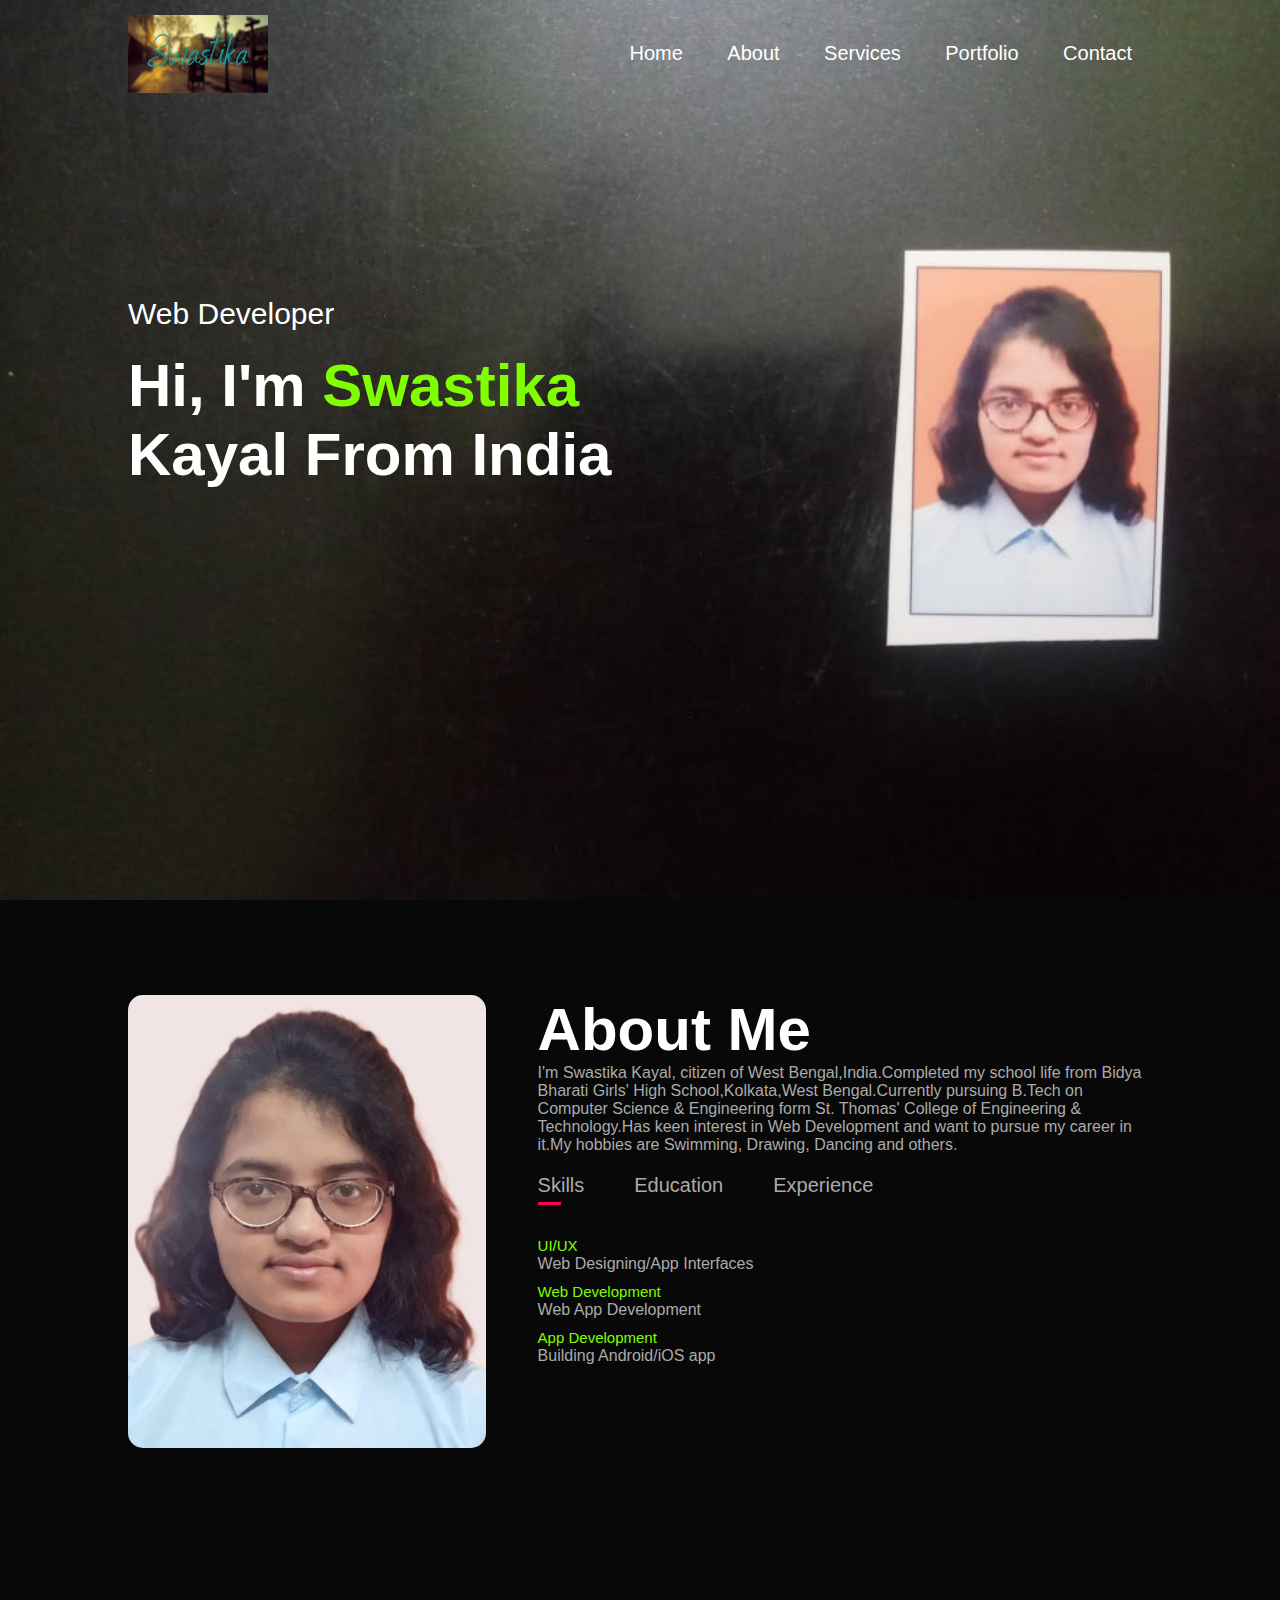
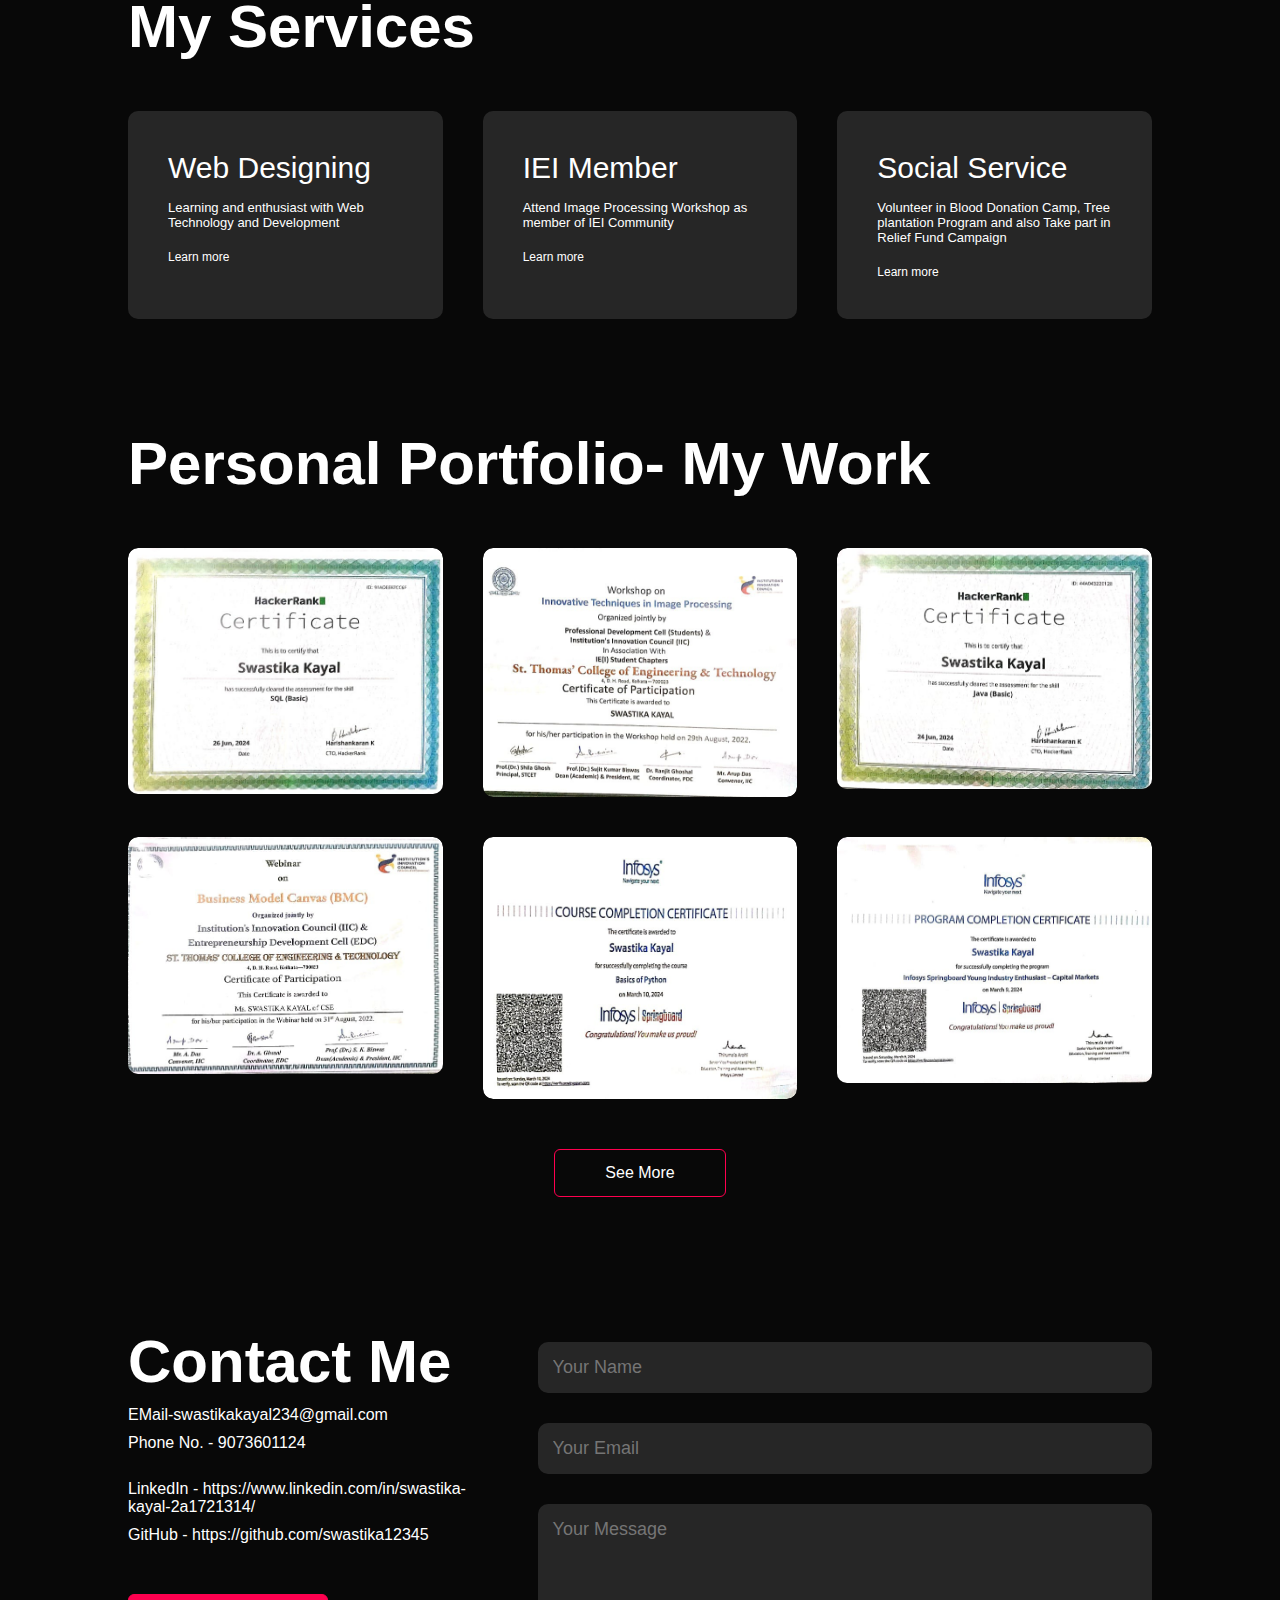
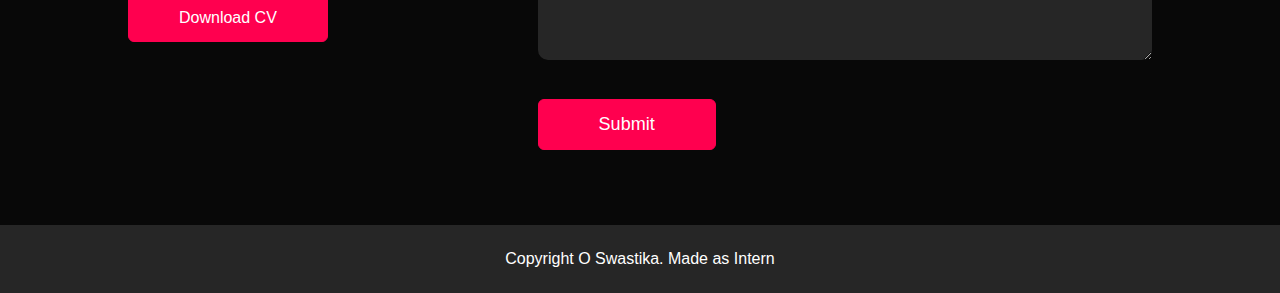
<file: PORTFOLIO/index.html>
<!DOCTYPE html>
<html lang="en">
<head>
    <meta charset="UTF-8">
    <meta http-equiv="X-UA-Compatible" content="IE=edge">
    <meta name="viewport" content="width=device-width, initial-scale=1.0">
    <link rel="stylesheet" href="https://cdnjs.cloudflare.com/ajax/libs/font-awesome/6.6.0/css/all.min.css" 
    integrity="sha512-Kc323vGBEqzTmouAECnVceyQqyqdsSiqLQISBL29aUW4U/M7pSPA/gEUZQqv1cwx4OnYxTxve5UMg5GT6L4JJg==" crossorigin="anonymous" referrerpolicy="no-referrer" />
    <title>Portfolio</title>
    <link rel="stylesheet" href="style.css">
</head>
<body>
 <div id="header">
    <div class="container">
        <nav>
            <img src="images/logo.jpeg" class="logo">
            <ul id="sidemenu">
                <li><a href="#header">Home</a></li>
                <li><a href="#about">About</a></li>
                <li><a href="#services">Services</a></li>
                <li><a href="#portfolio">Portfolio</a></li>
                <li><a href="#contact">Contact</a></li>
                <i class="fa-solid fa-circle-xmark " onclick="closemenu()"></i>
            </ul>
            <i class="fa-solid fa-bars" onclick="openmenu()"></i>
        </nav>
        <div class="header-text">
            <p>Web Developer</p>
            <h1>Hi, I'm <span>Swastika</span> <br>Kayal From India</h1>
        </div>
    </div>
 </div> 
 <!-----------about------------->
 <div id="about">
    <div class="container">
        <div class="row">
            <div class="about-col-1">
                <img src="images/image1.jpeg">
            </div>
            <div class="about-col-2">
                <h1 class="sub-title">About Me</h1>
                <p>
                    I'm Swastika Kayal, citizen of West Bengal,India.Completed my school life
                    from Bidya Bharati Girls' High School,Kolkata,West Bengal.Currently 
                    pursuing B.Tech on Computer Science & Engineering form St. Thomas' College of
                    Engineering & Technology.Has keen interest in Web Development
                    and want to pursue my career in it.My hobbies are Swimming, Drawing,
                    Dancing and others.
                </p>
                <div class="tab-titles">
                    <p class="tab-links active-link" onclick="opentab('skills')">Skills</p>
                    <p class="tab-links" onclick="opentab('education')">Education</p>
                    <p class="tab-links" onclick="opentab('experience')">Experience</p>
                </div>
                <div class="tab-contents active-tab" id="skills">
                    <ul>
                        <li><span>UI/UX</span><br>Web Designing/App Interfaces</li>
                        <li><span>Web Development</span><br>Web App Development</li>
                        <li><span>App Development</span><br>Building Android/iOS app</li>
                    </ul>
                </div>
                <div class="tab-contents" id="education">
                    <ul>
                        <li><span>2024 - Pursuing</span><br>B Tech Degree on Computer Science & Engineering (CGPA : 9.25)</li>
                        <li><span>2021</span><br>Completed Higher Secondary Education (86%)</li>
                        <li><span>2019</span><br>Appeared for 1st Board Examination-Madhyamik (92%) </li>
                    </ul>
                </div>
                <div class="tab-contents" id="experience">
                    <ul>
                        <li><span>2024</span><br>Web App Development Intern @ Cipherbyte Tecnology</li>
                        <li><span>2022-25 -IEI Member</span><br>Played a student Role in Workshop for IEI</li>
                    </ul>
                </div>
            </div>
        </div>
    </div>
 </div>
<!--------------services----------------->
<div id="services">
    <div class="container">
        <h1 class="sub-title">My Services</h1>
        <div class="services-list">
            <div>
                <h2>Web Designing</h2>
                <p>Learning and enthusiast with Web Technology and Development</p>
                <a href="#">Learn more</a>
            </div>
            <div>
                <h2>IEI Member</h2>
                <p>Attend Image Processing Workshop as member of IEI Community</p>
                <a href="#">Learn more</a>
            </div>
            <div>
                <h2>Social Service</h2>
                <p>Volunteer in Blood Donation Camp, Tree plantation Program and also 
                    Take part in Relief Fund Campaign</p>
                <a href="#">Learn more</a>
            </div>
        </div>
    </div>
</div>
<!------------------------Portfolio------------------->
<div id="portfolio">
    <div class="container">
        <h1 class="sub-title">Personal Portfolio- My Work</h1>
        <div class="work-list">
            <div class="work">
                <img src="images/image8.jpeg">
                <div class="layer">
                    <h3>SQL Certificate (HackerRank)</h3>
                </div>
            </div>
            <div class="work">
                <img src="images/image4.jpeg">
                <div class="layer">
                    <h3>Workshop in Image Processing</h3>
                    <p>Workshop based on Image pixel Analysis and Pattern Recognition</p>
                </div>
            </div>
            <div class="work">
                <img src="images/image7.jpeg">
                <div class="layer">
                    <h3>JAVA Certification (HackerRank)</h3>
                    </div>
            </div>
            <div class="work">
                <img src="images/image2.jpeg">
                <div class="layer">
                    <h3>Webinar on Business Model Canvas(BMC)</h3>
                    <p>Webinar based on Business Strategy and Workforce in Industry</p>
                </div>
            </div>
            <div class="work">
                <img src="images/image6.jpeg">
                <div class="layer">
                    <h3>BASICS OF PYTHON</h3>
                    <p>Course Provided by Infosys Springboard</p>
                    </div>
            </div>
            <div class="work">
                <img src="images/image5.jpeg">
                <div class="layer">
                    <h3>CAPITAL MARKET</h3>
                    <p>Course Provided by Infosys Springboard</p>
                    </div>
            </div>
        </div>
        <a href="#" class="btn">See More</a>
    </div>
</div>
<!--------------------------Contact---------------------->
<div id="contact">
    <div class="container">
        <div class="row">
            <div class="contact-left">
                <h1 class="sub-title">Contact Me</h1>
                <p>EMail-swastikakayal234@gmail.com</p>
                <p>Phone No. - 9073601124 </p>
                <i class="fa-brands fa-linkedin"></i>&nbsp;&nbsp;&nbsp;&nbsp;
                <i class="fa-brands fa-facebook"></i>&nbsp;&nbsp;
                &nbsp;&nbsp;<i class="fa-brands fa-github"></i>
                <p>LinkedIn - https://www.linkedin.com/in/swastika-kayal-2a1721314/</p>
                <p>GitHub - https://github.com/swastika12345</p>
                <a href="images/Resume.pdf" download class="btn btn2">Download CV</a>
            </div>
            <div class="contact-right">
                <form name="submit-to-google-sheet">
                    <input type="text" name="Name" placeholder="Your Name" required>
                    <input type="email" name="Email" placeholder="Your Email" required>
                    <textarea name="Message" rows="6"placeholder="Your Message"></textarea>
                    <button type="submit" class="btn btn2">Submit</button>
                </form>
                <span id="msg"></span>
            </div>
        </div>
    </div>
    <div class="copyright">
        <p>Copyright O Swastika. Made as Intern </p>
    </div>
</div>


 <script>
    var tablinks = document.getElementsByClassName("tab-links");
    var tabcontents = document.getElementsByClassName("tab-contents");
    function opentab(tabname){
        for(tablink of tablinks){
            tablink.classList.remove("active-link");
        }
        for(tabcontent of tabcontents){
            tabcontent.classList.remove("active-tab");
        }
        event.currentTarget.classList.add("active-link");
        document.getElementById(tabname).classList.add("active-tab");
    }
 </script>
 <script>
    var sidemenu = document.getElementById("sidemenu");
    function openmenu(){
        sidemenu.style.right= "0";
    }
    function closemenu(){
        sidemenu.style.right= "-200px";
    }

 </script>
 <script>
    const scriptURL = 'https://script.google.com/macros/s/AKfycbxGvo2CzNKQmuWn0gARkbQAGA-JNgpkHjUrFcrBGt8hbYr6EPFZPcfyyCVB6sHm1cNb/exec'
    const form = document.forms['submit-to-google-sheet']
    const msg=document.getElementById("msg")
  
    form.addEventListener('submit', e => {
      e.preventDefault()
      fetch(scriptURL, { method: 'POST', body: new FormData(form)})
        .then(response => {
            msg.innerHTML = "Message sent Succesfully"
            setTimeout(function(){
                msg.innerHTML = ""
            },5000)
            form.reset()
        })
        .catch(error => console.error('Error!', error.message))
    })
  </script>
</body>
</html>
</file>
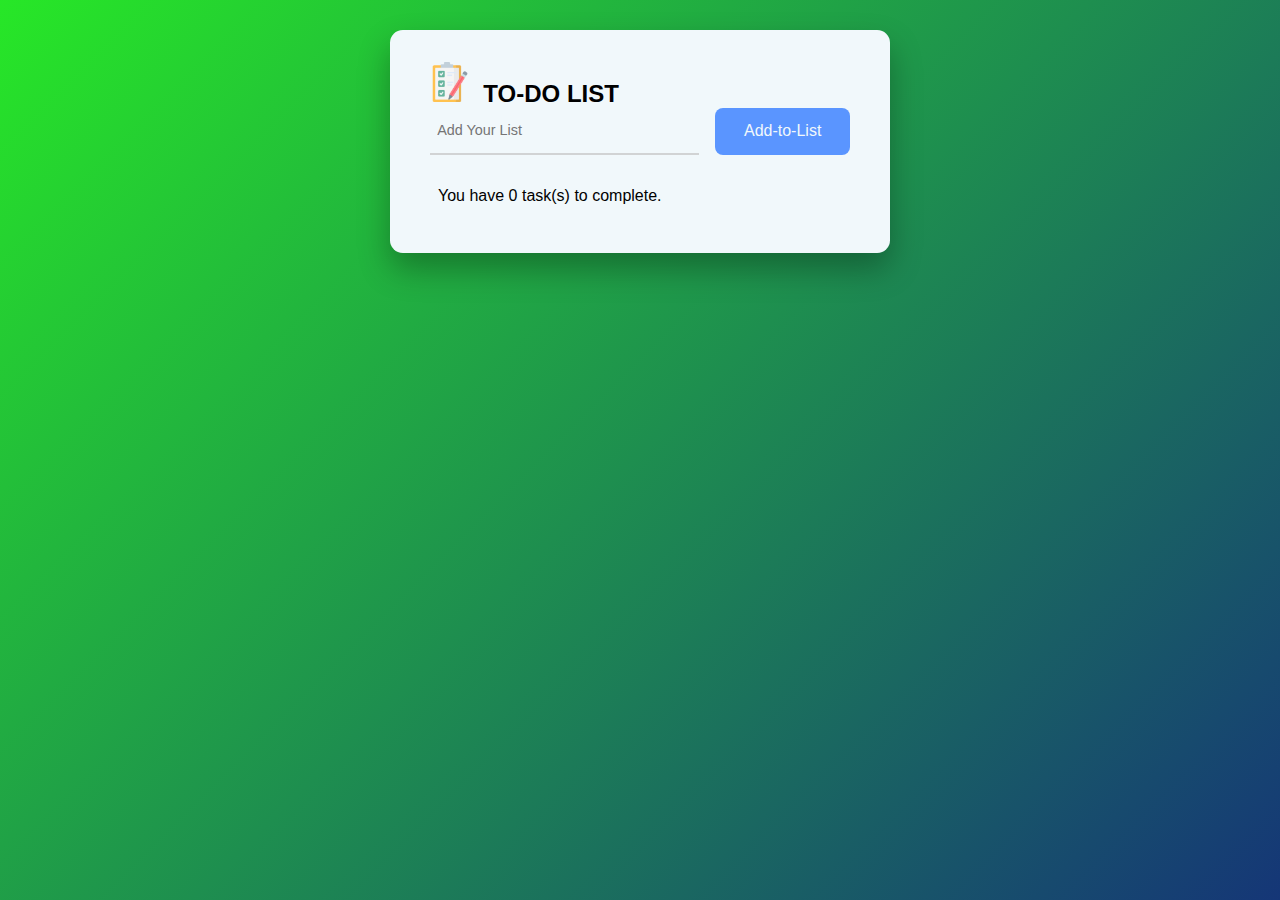
<file: TO-DO LIST/index.html>
<!DOCTYPE html>
<html>
    <head>
        <meta name="viewport" contents="width=device-width, initial-scale=1">
        <title>TO-DO LIST</title>
        <link rel="stylesheet" href="style.css">
        <link rel="stylesheet" href="https://cdnjs.cloudflare.com/ajax/libs/font-awesome/6.6.0/css/all.min.css"
         integrity="sha512-Kc323vGBEqzTmouAECnVceyQqyqdsSiqLQISBL29aUW4U/M7pSPA/gEUZQqv1cwx4OnYxTxve5UMg5GT6L4JJg==" 
         crossorigin="anonymous" referrerpolicy="no-referrer" />
    </head>
    <body>
        <div class="to-do-app">
            <div class="container">
                <h2><img src="images/icon.png" width="40" , height="40">&nbsp;&nbsp;TO-DO LIST</h2>
                <div id="row">
                    <input type="text"  placeholder="Add Your List">
                    <button id="add-btn">Add-to-List</button>
                </div>
                <div id="tasks">
                    <p id="pending-task">You have <span class="count-value">0</span> task(s) to complete.
                </p>
                </div>
            </div>
            <p id="error">Please Enter Some Task</p>
        </div>

<script src="script.js"></script>
</body>
</html>
</file>
<file: PORTFOLIO/style.css>
*{
    margin: 0;
    padding: 0;
    font-family: 'Poppins',sans-serif;
    box-sizing: border-box;
}
html{
    scroll-behavior: smooth;
}
body{
    background: #080808 ;
    color: #fff;
}
#header{
    width: 100%;
    height: 100vh;
    background-image: url(images/image3.jpeg);
    background-size: cover;
    background-position: center;
}
.container{
    padding: 15px 10%;
}
nav{
    display: flex;
    align-items: center;
    justify-content: space-between;
    flex-wrap: wrap;
}
.logo{
    width: 140px;
}
nav ul li{
    display: inline-block;
    list-style: none;
    margin: 10px 20px;
}
nav ul li a{
    color: #fff;
    text-decoration: none;
    font-size: 20px;
    position: relative;
}
nav ul li a::after{
    content: '';
    width: 0;
    height: 3px;
    background: #ff004f;
    position: absolute;
    left: 0;
    bottom: -6px;
    transition: 0.5s;
}
nav ul li a:hover::after{
    width: 100%;
}
.header-text{
    margin-top: 20%;
    font-size: 30px;
}
.header-text h1{
    margin-top: 20px;
    font-size: 60px;
}
.header-text h1 span{
    color: chartreuse;
}
/*----------about-------------*/
#about{
    padding: 80px 0;
    color: #ababab;
}
.row{
    display: flex;
    justify-content: space-between;
    flex-wrap: wrap;
}
.about-col-1{
    flex-basis: 35%;
}
.about-col-1 img{
    width: 100%;
    border-radius: 15px;
}
.about-col-2{
    flex-basis: 60%;
}
.sub-title{
    font-size: 60px;
    font-weight: 600;
    color: #fff;
}
.tab-titles{
    display: flex;
    margin: 20px 0 40px;
}
.tab-links{
    margin-right: 50px;
    font-size: 20px;
    font-weight: 500;
    cursor: pointer;
    position: relative;
}
.tab-links::after{
    content: '';
    width: 0;
    height: 3px;
    background: #ff004f;
    position: absolute;
    left: 0;
    bottom: -8px;
    transition: 0.5s;
}

.tab-links.active-link::after{
    width: 50%;
}
.tab-contents ul li{
    list-style: none;
    margin: 10px 0;
}
.tab-contents ul li span{
    color: chartreuse;
    font-size: 15px;
}
.tab-contents{
    display: none;
}
.tab-contents.active-tab{
    display: block;
}

/*----------------------------services------------------*/
#services{
    padding: 30px 0;
}
.services-list{
    display: grid;
    grid-template-columns: repeat(auto-fit,minmax(250px,1fr));
    grid-gap: 40px;
    margin-top: 50px;
}
.services-list div{
    background: #262626;
    padding: 40px;
    font-size: 13px;
    font-weight: 300;
    border-radius: 10px;
    transition: background 0.5s, transform 0.5s;
}
.services-list div i{
    font-size: 50px;
    margin-bottom: 30px;
}
.services-list div h2{
    font-size: 30px;
    font-weight: 500;
    margin-bottom: 15px;
}
.services-list div a{
    text-decoration: none;
    color: #fff;
    font-size: 12px;
    margin-top: 20px;
    display: inline-block;
}
.services-list div:hover{
    background: #ff004f;
    transform: translateY(-10px);/*move up*/
}
/*-------------Portfolio-------------*/
#portfolio{
    padding: 50px 0;
}
.work-list{
    display: grid;
    grid-template-columns: repeat(auto-fit,minmax(250px,1fr));
    grid-gap: 40px;
    margin-top: 50px;
}
.work{
    border-radius: 10px;
    position: relative;
    overflow: hidden;
}
.work img{
    width: 100%;
    border-radius: 10px;
    display: block;
    transition: transform 0.5s;
}
.layer{
    width: 100%;
    height: 0;
    background: linear-gradient(rgba(0,0,0,0.6),#ff004f);
    border-radius: 10px;
    position: absolute;
    left: 0;
    bottom: 0;
    overflow: hidden;
    display: flex;
    align-items: center;
    justify-content: center;
    flex-direction: column;
    padding: 0 40px;
    text-align: center;
    transition: height 0.5s;
}
.layer h3{
    font-weight: 500;
    margin-bottom: 20px;
}
.layer a{
    margin-top: 20px;
    color: #ff004f;
    text-decoration: none;
    font-size: 18px;
    line-height: 60px;
    background: #fff;
    width: 60px;
    height: 60px;
    border-radius: 50px;
    text-align: center;
}
.work:hover img{
    transform: scale(1.1);
}
.work:hover .layer{
    height: 100%;
}
.btn{
    display: block;
    margin: 50px auto;
    width: fit-content;
    border: 1px solid #ff004f;
    padding: 14px 50px;
    border-radius: 6px;
    text-decoration: none;
    color: #fff;
    transition: background 0.5s;
}
.btn:hover{
    background: #ff004f;   
}
/*-----------------contact--------------*/
.contact-left{
    flex-basis: 35%;
}
.contact-right{
    flex-basis: 60%;
}
.contact-left p{
    margin-top: 10px;
}
.btn.btn2{
    display: inline-block;
    background: #ff004f;
}
.contact-right form{
    width: 100%;
}
form input,form textarea{
    width: 100%;
    border: 0;
    outline: none;
    background: #262626;
    padding: 15px;
    margin: 15px 0;
    color: #fff;
    font-size: 18px;
    border-radius: 10px;
}
form .btn2{
    padding: 14px 60px;
    font-size: 18px;
    margin-top: 20px;
    cursor: pointer;
}

.copyright{
    width: 100%;
    text-align: center;
    padding: 25px 0;
    background: #262626;
    font-weight: 300;
    margin-top: 20px;
}
/*-------------------css for small screen------------------*/
nav .fa-solid{
    display: none;
}
@media only screen and (max-width: 600px){
    .header-text{
        margin-top: 100%;
        font-size: 16px;
    }
    .header-text h1{
        font-size: 30px;
    }
    nav .fa-solid{
        display: block;
        font-size: 25px;
    }
    nav ul{
        background: #ff004f;
        position: fixed;
        top: 0;
        right: -200px;
        width: 200px;
        height: 100vh;
        padding-top: 50px;
        z-index: 2;
        transition: 0.5s;
    }
    nav ul li{
        display: block;
        margin: 25px;
    }
    nav ul .fa-solid{
        position: absolute;
        top: 25px;
        left: 25px;
        cursor: pointer;
    }
    .contact-left, .contact-right{
        flex-basis: 100%;
    }
}
#msg{
    color: #61b752;
    margin-top: -10px;
    display: block;
}
</file>
<file: TO-DO LIST/style.css>
*{
    margin: 0;
    padding: 0;
    box-sizing: border-box;
}
body{
    height: 100vh;
    background: linear-gradient(135deg, rgb(39, 231, 39), #153677);
}
.to-do-app{
    font-family: "Poppins", sans-serif;
    width: min(95vw, 31.25em);
    position: absolute;
    margin: auto;
    left: 0;
    right: 0;
    top: 1.875em;
}
.container{
    padding: 2em 2.5em;
    background: #f1f8fb;
    box-shadow: 0 1em 2em rgba(0, 0, 0, 0.3);
    border-radius: 0.8em;
}
#row{
    position: relative;
    display: grid;
    grid-template-columns: 8fr 4fr;
    gap: 1em;
}
#row input{
    width: 100%;
    background-color: transparent;
    color: #111111;
    font-size: 0.9em;
    border: none;
    border-bottom: 2px solid #d1d3d4;
    padding: 1em 0.5em;
}
#row input:focus{
    outline: none;
    border-color: #5a95ff;
}
#row button{
    position: relative;
    border-radius: 0.5em;
    font-weight: 500;
    font-size: 1em;
    background-color: #5a95ff;
    border: none;
    outline: none;
    color: #f1f8fb;
    cursor: pointer;
}
#tasks{
    margin-top: 1em;
    border-radius: 0.5em;
    width: 100%;
    position: relative;
    padding: 1em 0.5em;
}
.task{
    background-color: lightblue;
    padding: 0.8em 1em;
    display: grid;
    grid-template-columns: 1fr 8fr 2fr 2fr;
    gap: 1em;
    border-radius: 0.5em;
    box-shadow: 0 0.5em 1em rgba(0, 0, 0, 0.05);
    align-items: center;
    cursor: pointer;
}
.task:not(:first-child){
    margin-top: 1em;
}
.task button{
    width: 100%;
    padding: 1em 0;
    border-radius: 20px;
    border: none;
    cursor: pointer;
    outline: none;
}
.edit{
    background-color: #5a95ff;
}
.delete{
    background-color: crimson;
}
#pending-tasks span{
    color: #5a95ff;
}
.completed{
    text-decoration: line-through;
    color: bisque;
}


#error{
    text-align: center;
    background-color: #f1f8fb;
    color: red;
    margin-top: 1.5em;
    padding: 1em 0;
    border-radius: 0.8em;
    display: none;
}
</file>
